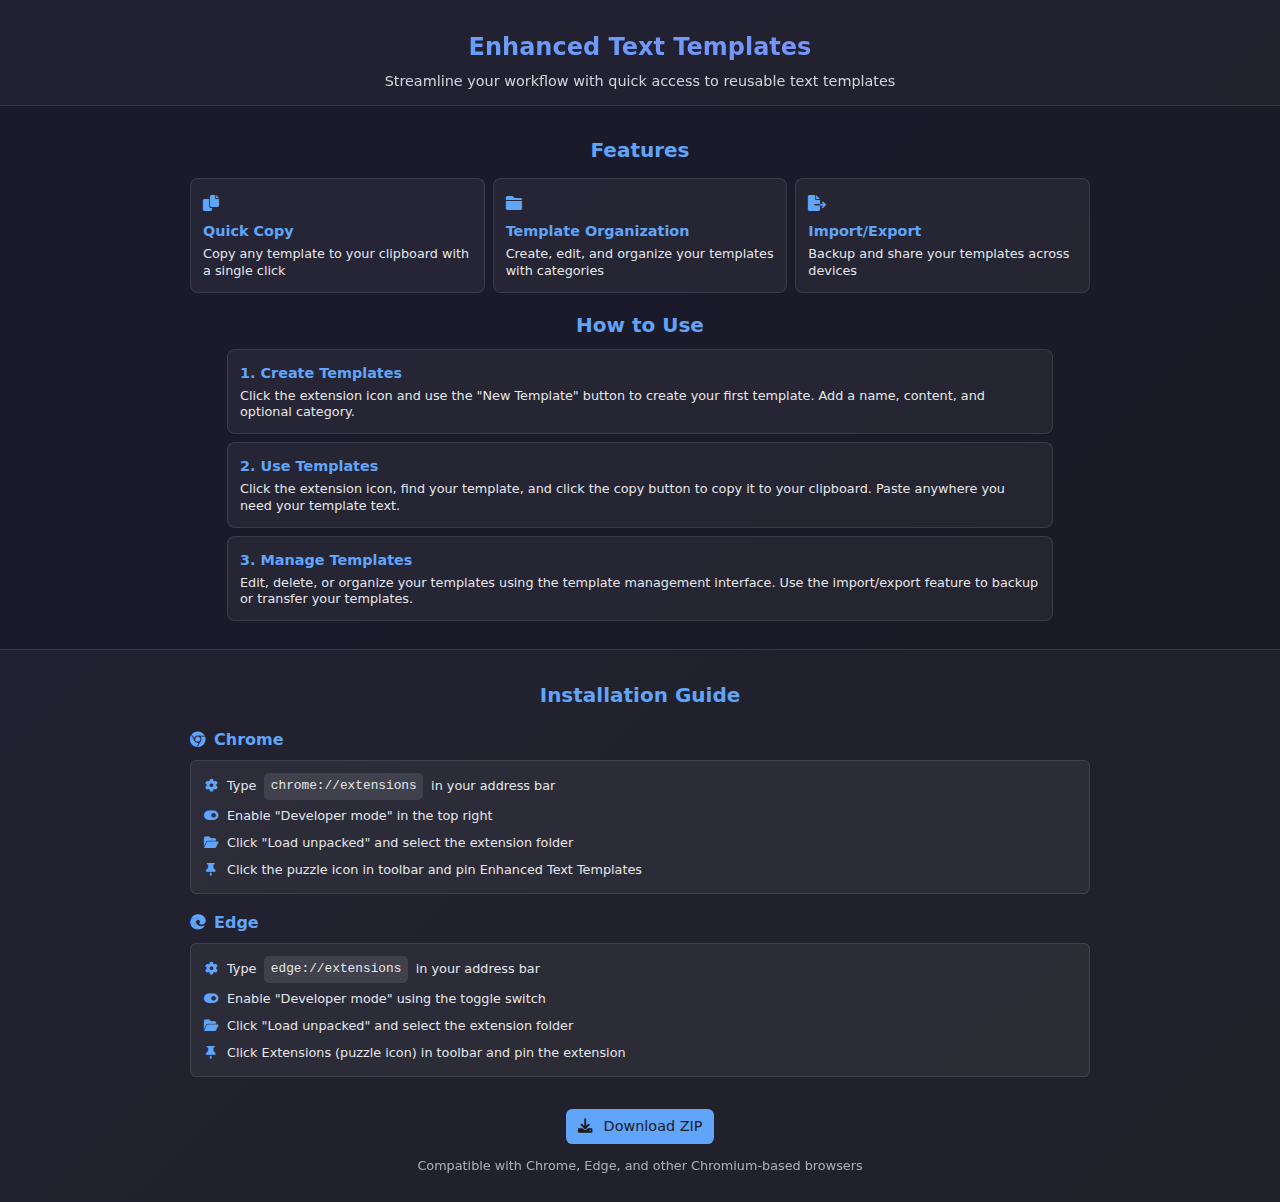
<file: index.html>
<!DOCTYPE html>
<html lang="en">
<head>
    <meta charset="UTF-8">
    <meta name="viewport" content="width=device-width, initial-scale=1.0">
    <title>Enhanced Text Templates - Chrome Extension</title>
    <link href="https://cdnjs.cloudflare.com/ajax/libs/font-awesome/6.0.0/css/all.min.css" rel="stylesheet">
    <style>
        :root {
            --primary: #60a5fa;
            --primary-dark: #3b82f6;
            --bg-dark: #1a1b26;
            --text-light: #e5e7eb;
            --border-color: rgba(255, 255, 255, 0.1);
        }

        body {
            background: linear-gradient(to bottom right, #1a1a2e, #1a1a24);
            color: var(--text-light);
            font-family: system-ui, -apple-system, sans-serif;
            margin: 0;
            line-height: 1.6;
        }

        .container {
            max-width: 900px;
            margin: 0 auto;
            padding: 0 0.75rem;
        }

        /* Hero Section */
        .hero {
            text-align: center;
            padding: 0.75rem 0;
            background: rgba(255, 255, 255, 0.03);
            border-bottom: 1px solid var(--border-color);
        }

        .hero h1 {
            font-size: 1.5rem;
            margin-bottom: 0.2rem;
            background: linear-gradient(to right, var(--primary), #818cf8);
            -webkit-background-clip: text;
            background-clip: text;
            color: transparent;
        }

        .hero p {
            font-size: 0.9rem;
            margin: 0 auto;
            opacity: 0.9;
        }

        /* Features Section */
        .features {
            padding: 0.75rem 0 0;
        }

        .features h2 {
            font-size: 1.25rem;
            margin-bottom: 0.75rem;
            color: var(--primary);
            text-align: center;
        }

        .feature-grid {
            display: grid;
            grid-template-columns: repeat(3, 1fr);
            gap: 0.5rem;
            margin-bottom: 0;
        }

        .feature-card {
            background: rgba(255, 255, 255, 0.05);
            border: 1px solid var(--border-color);
            border-radius: 0.5rem;
            padding: 0.75rem;
            transition: transform 0.2s;
        }

        .feature-card:hover {
            transform: translateY(-2px);
        }

        .feature-card i {
            font-size: 1rem;
            color: var(--primary);
            margin-bottom: 0.2rem;
        }

        .feature-card h3 {
            font-size: 0.9rem;
            margin: 0.2rem 0;
            color: var(--primary);
        }

        .feature-card p {
            font-size: 0.8rem;
            margin: 0;
            line-height: 1.3;
        }

        /* Download Section */
        .download {
            text-align: center;
            padding: 0.75rem 0;
            background: rgba(255, 255, 255, 0.03);
            border-top: 1px solid var(--border-color);
            margin-top: 0.75rem;
        }

        .download h2 {
            font-size: 1.25rem;
            margin-bottom: 0.75rem;
            color: var(--primary);
        }

        .download-btn {
            display: inline-flex;
            align-items: center;
            gap: 0.75rem;
            padding: 0.4rem 0.75rem;
            font-size: 0.9rem;
            color: var(--bg-dark);
            background: var(--primary);
            border: none;
            border-radius: 0.4rem;
            cursor: pointer;
            text-decoration: none;
            transition: background-color 0.2s;
        }

        .download-btn:hover {
            background: var(--primary-dark);
        }

        /* How to Use Section */
        .how-to-use {
            padding: 0.5rem 0;
        }

        .how-to-use h2 {
            text-align: center;
            font-size: 1.25rem;
            margin: 0.5rem 0;
            color: var(--primary);
        }

        .step {
            max-width: 800px;
            margin: 0 auto 0.5rem;
            padding: 0.75rem;
            background: rgba(255, 255, 255, 0.05);
            border-radius: 0.5rem;
            border: 1px solid var(--border-color);
        }

        .step h3 {
            color: var(--primary);
            margin-top: 0;
            font-size: 0.9rem;
            margin-bottom: 0.2rem;
        }

        .step p {
            font-size: 0.8rem;
            margin: 0;
            line-height: 1.3;
        }

        @media (max-width: 768px) {
            .hero h1 {
                font-size: 2rem;
            }

            .hero p {
                font-size: 1.1rem;
            }

            .feature-grid {
                grid-template-columns: 1fr;
            }

            .container {
                padding: 0 0.5rem;
            }
        }

        /* Add to your existing styles */
        .install-steps {
            margin: 0.75rem 0;
            text-align: left;
            background: rgba(255, 255, 255, 0.05);
            border-radius: 0.4rem;
            padding: 0.75rem;
            border: 1px solid var(--border-color);
            margin-bottom: 1rem;
        }

        .install-step {
            margin-bottom: 0.4rem;
        }

        .install-step:last-child {
            margin-bottom: 0;
        }

        .install-step p {
            font-size: 0.8rem;
            margin: 0;
            display: flex;
            align-items: center;
            gap: 0.5rem;
        }

        .install-step i {
            color: var(--primary);
            width: 1rem;
            text-align: center;
        }

        .download-btn {
            margin-top: 0.5rem;
        }

        /* Add to your existing styles */
        .browser-section {
            margin-bottom: 1rem;
            text-align: left;
        }

        .browser-section h3 {
            font-size: 1rem;
            color: var(--primary);
            margin-bottom: 0.5rem;
            display: flex;
            align-items: center;
            gap: 0.5rem;
        }

        .browser-section:last-of-type {
            margin-bottom: 1.5rem;
        }

        .text-link {
            color: var(--primary);
            text-decoration: none;
            transition: opacity 0.2s;
        }

        .text-link:hover {
            opacity: 0.8;
        }

        /* Update existing install-steps style */
        .install-steps {
            margin: 0.5rem 0;
            background: rgba(255, 255, 255, 0.05);
            border-radius: 0.4rem;
            padding: 0.75rem;
            border: 1px solid var(--border-color);
        }

        code {
            background: rgba(255, 255, 255, 0.1);
            padding: 0.2rem 0.4rem;
            border-radius: 0.3rem;
            font-family: monospace;
            font-size: 0.8rem;
        }
    </style>
</head>
<body>
    <div class="hero">
        <div class="container">
            <h1>Enhanced Text Templates</h1>
            <p>Streamline your workflow with quick access to reusable text templates</p>
        </div>
    </div>

    <div class="features">
        <div class="container">
            <h2>Features</h2>
            <div class="feature-grid">
                <div class="feature-card">
                    <i class="fas fa-copy"></i>
                    <h3>Quick Copy</h3>
                    <p>Copy any template to your clipboard with a single click</p>
                </div>
                <div class="feature-card">
                    <i class="fas fa-folder"></i>
                    <h3>Template Organization</h3>
                    <p>Create, edit, and organize your templates with categories</p>
                </div>
                <div class="feature-card">
                    <i class="fas fa-file-export"></i>
                    <h3>Import/Export</h3>
                    <p>Backup and share your templates across devices</p>
                </div>
            </div>
        </div>
    </div>

    <div class="how-to-use">
        <div class="container">
            <h2>How to Use</h2>
            <div class="step">
                <h3>1. Create Templates</h3>
                <p>Click the extension icon and use the "New Template" button to create your first template. Add a name, content, and optional category.</p>
            </div>
            <div class="step">
                <h3>2. Use Templates</h3>
                <p>Click the extension icon, find your template, and click the copy button to copy it to your clipboard. Paste anywhere you need your template text.</p>
            </div>
            <div class="step">
                <h3>3. Manage Templates</h3>
                <p>Edit, delete, or organize your templates using the template management interface. Use the import/export feature to backup or transfer your templates.</p>
            </div>
        </div>
    </div>

    <div class="download">
        <div class="container">
            <h2>Installation Guide</h2>
            
            <!-- Chrome Instructions -->
            <div class="browser-section">
                <h3><i class="fab fa-chrome"></i> Chrome</h3>
                <div class="install-steps">
                    <div class="install-step">
                        <p><i class="fas fa-cog"></i> Type <code>chrome://extensions</code> in your address bar</p>
                    </div>
                    <div class="install-step">
                        <p><i class="fas fa-toggle-on"></i> Enable "Developer mode" in the top right</p>
                    </div>
                    <div class="install-step">
                        <p><i class="fas fa-folder-open"></i> Click "Load unpacked" and select the extension folder</p>
                    </div>
                    <div class="install-step">
                        <p><i class="fas fa-thumbtack"></i> Click the puzzle icon in toolbar and pin Enhanced Text Templates</p>
                    </div>
                </div>
            </div>

            <!-- Edge Instructions -->
            <div class="browser-section">
                <h3><i class="fab fa-edge"></i> Edge</h3>
                <div class="install-steps">
                    <div class="install-step">
                        <p><i class="fas fa-cog"></i> Type <code>edge://extensions</code> in your address bar</p>
                    </div>
                    <div class="install-step">
                        <p><i class="fas fa-toggle-on"></i> Enable "Developer mode" using the toggle switch</p>
                    </div>
                    <div class="install-step">
                        <p><i class="fas fa-folder-open"></i> Click "Load unpacked" and select the extension folder</p>
                    </div>
                    <div class="install-step">
                        <p><i class="fas fa-thumbtack"></i> Click Extensions (puzzle icon) in toolbar and pin the extension</p>
                    </div>
                </div>
            </div>

            <a href="https://foxhunt.s3.us-west-2.amazonaws.com/Chrome+Extensions/Templates/Downloads/Template+Extension+v1.0.zip" 
               class="download-btn" 
               download="Template-Extension-v1.0.zip">
                <i class="fas fa-download"></i>
                Download ZIP
            </a>
            <p style="margin-top: 0.75rem; opacity: 0.7; font-size: 0.8rem;">
                Compatible with Chrome, Edge, and other Chromium-based browsers
            </p>
        </div>
    </div>
</body>
</html>
</file>
